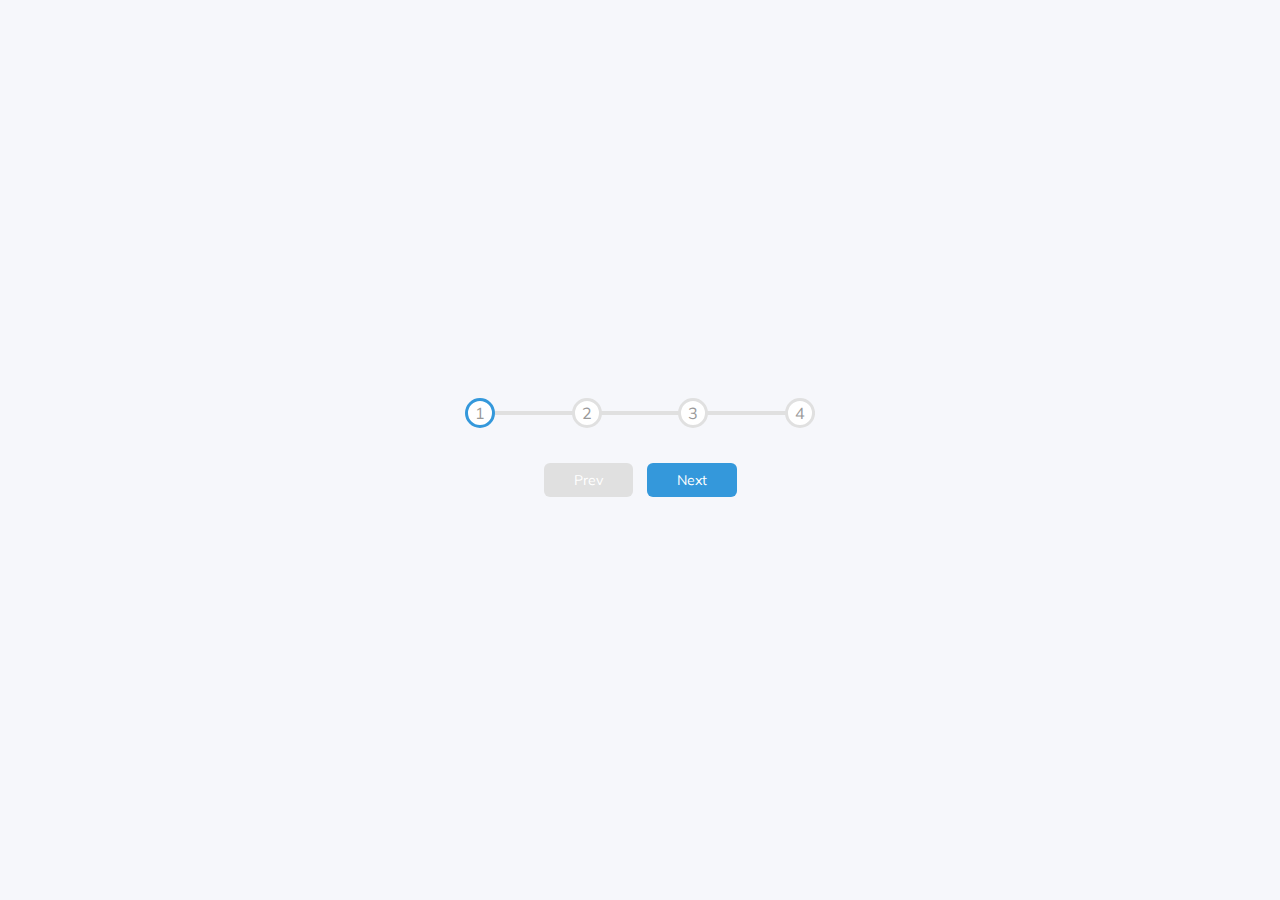
<file: day2-progress-bar/index.html>
<!DOCTYPE html>
<html lang="en">
<head>
  <meta charset="UTF-8">
  <meta name="viewport" content="width=device-width, initial-scale=1.0">
  <link rel="stylesheet" href="https://cdnjs.cloudflare.com/ajax/libs/font-awesome/6.4.2/css/all.min.css" integrity="sha512-z3gLpd7yknf1YoNbCzqRKc4qyor8gaKU1qmn+CShxbuBusANI9QpRohGBreCFkKxLhei6S9CQXFEbbKuqLg0DA==" crossorigin="anonymous" referrerpolicy="no-referrer" />
  <link rel="stylesheet" href="style.css">
  <title>Progress Steps</title>
</head>
<body>
  <div class="container">
    <div class="progress-container">
      <div class="progress" id="progress"></div>
      <div class="circle active">1</div>
      <div class="circle">2</div>
      <div class="circle">3</div>
      <div class="circle">4</div>
    </div>

    <button class="btn" id="prev" disabled>Prev</button>
    <button class="btn" id="next">Next</button>
  </div>

  <script src="script.js"></script>
</body>
</html>
</file>
<file: day2-progress-bar/style.css>
@import url('https://fonts.googleapis.com/css2?family=Muli:wght@400;700&display=swap');

:root {
  --line-border-fill: #3498db;
  --line-border-empty: #e0e0e0;
}

* {
  box-sizing: border-box; 
}

body {
  background-color: #f6f7fb;
  font-family: 'Muli', sans-serif;
  display: flex;
  align-items: center;
  justify-content: center;
  height: 100vh;
  overflow: hidden;
  margin: 0;
}

.container {
  text-align: center;
}

.progress-container {
  display: flex;
  justify-content: space-between;
  position: relative;
  margin-bottom: 30px;
  max-width: 100%;
  width: 350px;
}

.progress-container::before {
  content: '';
  background-color: var(--line-border-empty);
  position: absolute;
  top: 50%;
  left: 0;
  transform: translateY(-50%);
  height: 4px;
  width: 100%;
  z-index: -1;
}

.circle {
  background-color: #fff;
  color: #999;
  border-radius: 50%;
  height: 30px;
  width: 30px;
  display: flex;
  align-items: center;
  justify-content: center;
  border: 3px solid var(--line-border-empty);
  transition: 0.4s ease;
}

.progress {
  background-color: var(--line-border-fill);
  position: absolute;
  top: 50%;
  left: 0;
  transform: translateY(-50%);
  height: 4px;
  width: 0%;
  z-index: -1;
  transition: 0.4s ease;
}

.circle.active {
  border-color: var(--line-border-fill);
}

.btn {
  background-color: var(--line-border-fill);
  color: #fff;
  border: 0;
  border-radius: 6px;
  cursor: pointer;
  font-family: inherit;
  padding: 8px 30px;
  margin: 5px;
  font-size: 14px;
}

.btn:active {
  transform: scale(0.98);
}

.btn:focus {
  outline: 0;
}

.btn:disabled {
  background-color: var(--line-border-empty);
  cursor: pointer;
}
</file>
